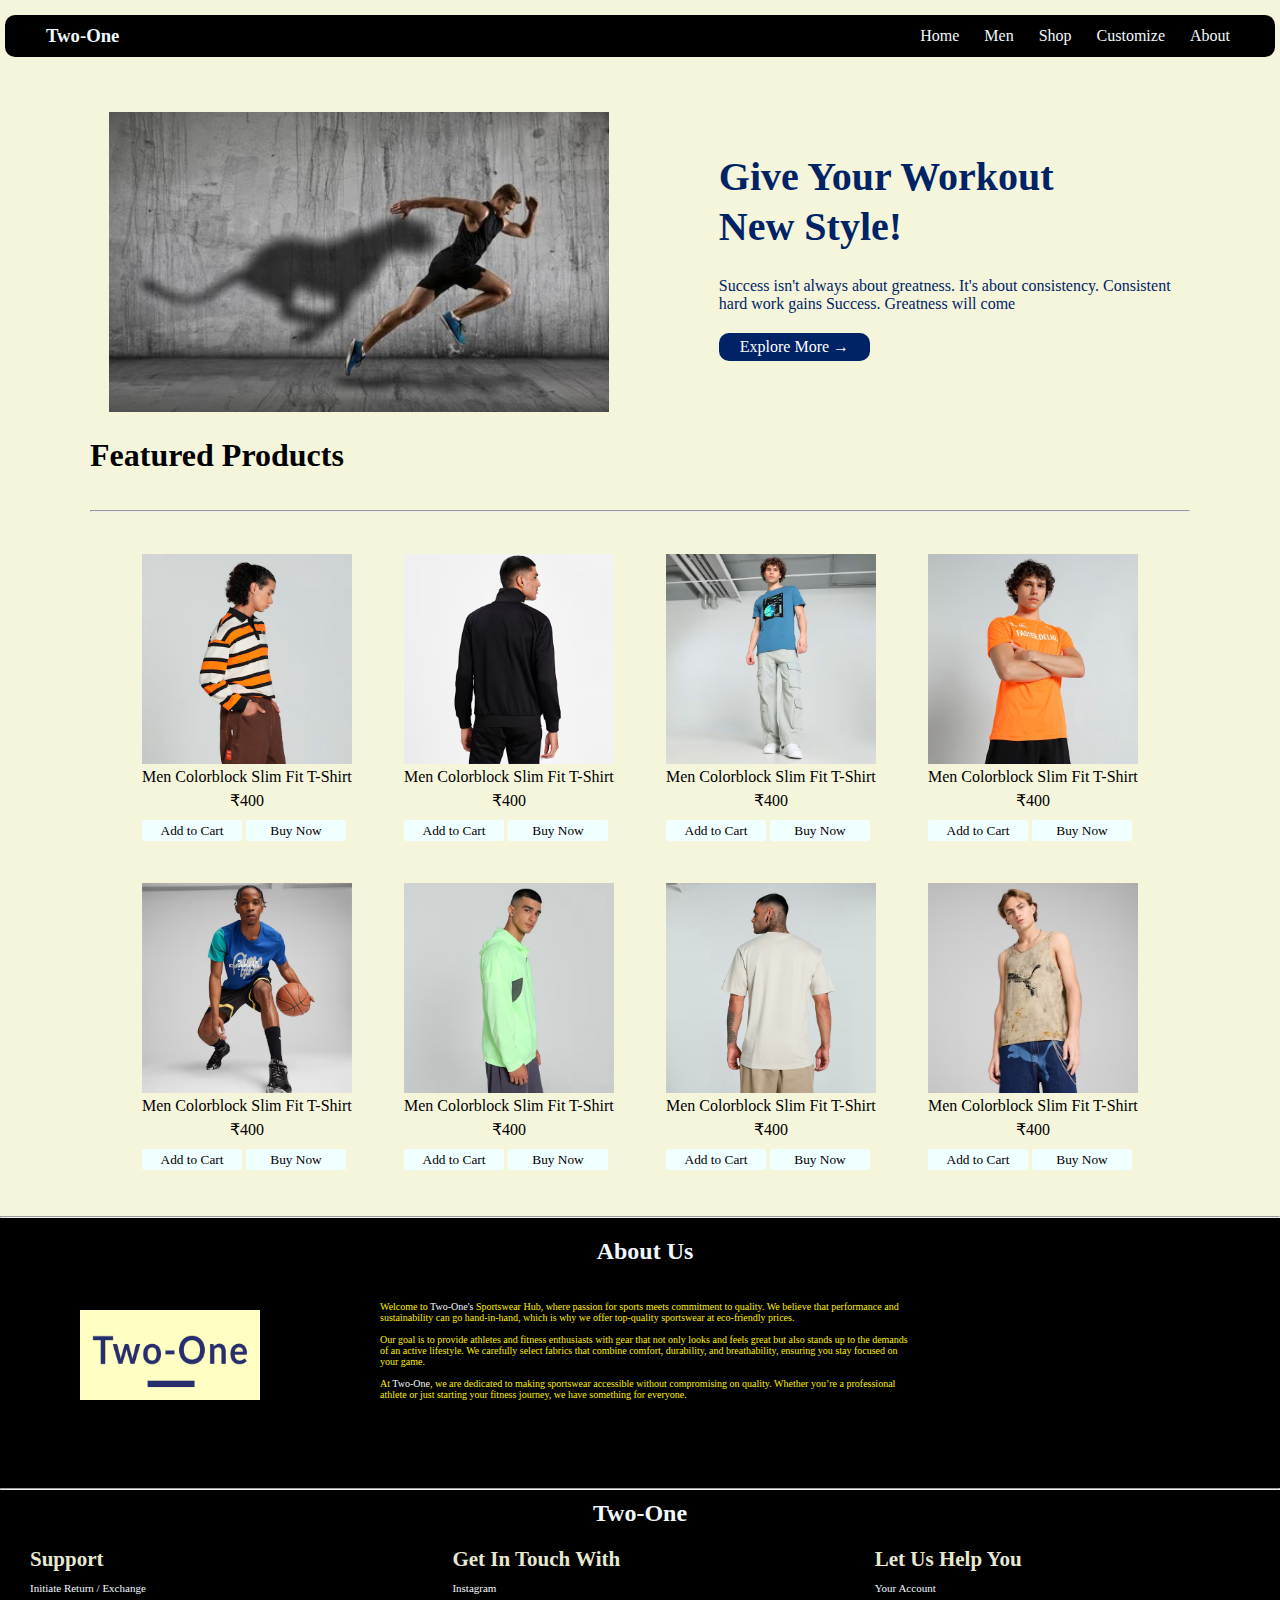
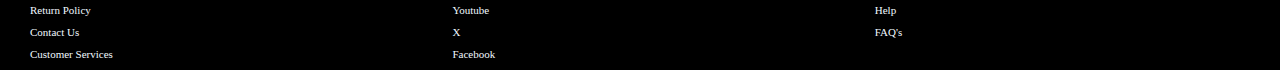
<file: index.html>
<!DOCTYPE html>
<html lang="en">
<head>
    <meta charset="UTF-8">
    <meta name="viewport" content="width=device-width, initial-scale=1.0">
    <title>Two-One.com</title>
    <link rel="stylesheet" href="21-main.css">
    <link rel="stylesheet" href="https://cdnjs.cloudflare.com/ajax/libs/font-awesome/6.6.0/css/all.min.css" integrity="sha512-Kc323vGBEqzTmouAECnVceyQqyqdsSiqLQISBL29aUW4U/M7pSPA/gEUZQqv1cwx4OnYxTxve5UMg5GT6L4JJg==" crossorigin="anonymous" referrerpolicy="no-referrer" />
</head>
<body>
    <header>
        <div class="navbar">
            <div class="nav-logo">
                <a href="index.html"><h3>Two-One </h3></a>
            </div>
            <div class="nav">
                <!-- <a href="21-main.html">Home</a>
                <a href="21-men.html">Men</a>
                <a href="21-men.html">Shop</a>
                <a href="">Customize</a>
                <a href="#About-sec">About</a>
                <a href=""><i class="fa-solid fa-user"></i></a> -->
                <ul>
                    <li id="acc"><a href="index.html">Home</a></li>
                    <li><a href="21-men.html">Men</a></li>
                    <li><a href="21-men.html">Shop</a></li>
                    <li><a href="">Customize</a></li>
                    <li><a href="#About-sec">About</a></li>
                    <li><a href="21-signup.html"><i class="fa-solid fa-user"></i></a></li>
                </ul>
            </div>
        </div>
    </header>

    <div class="pho-body">
        <div class="picture-sec">
            <img src="pho-1.1.jpg" alt="">
        </div>
        <div class="pho-text">
            <h1>Give Your Workout <br> New Style!</h1>
            <p>Success isn't always about greatness. It's about consistency. Consistent <br> hard work gains Success. Greatness will come </p>
            <a href="21-men.html" class="btn">Explore More &#8594;</a>
        </div>
    </div>


    <div class="featured-sec">
        <div class="feature-head">
            <h1>Featured Products</h1><br><br>
            <hr>
        </div>
        <div class="item-sec">
            <div class="box1 box">
                <div class="box-content">
                    <img src="21-15.png" alt="" height="210px" width="210px">
                    <p>Men Colorblock Slim Fit T-Shirt</p>
                    <div class="prize">₹400</div>
                    <div class="buy-button">
                        <a href="21-Cart.html"><button>Add to Cart</button></a>
                        <a href="view-product.html"><button>Buy Now</button></a>
                    </div>
                </div>
            </div>

            <div class="box2 box">
                <div class="box-content">
                    <img src="21_2.png" alt="" height="210px" width="210px">
                    <p>Men Colorblock Slim Fit T-Shirt</p>
                    <div class="prize">₹400</div>
                    <div class="buy-button">
                        <a href="21-Cart.html"><button>Add to Cart</button></a>
                        <a href="view-product.html"><button>Buy Now</button></a>
                    </div>
                </div>
            </div>

            <div class="box3 box">
                <div class="box-content">
                    <img src="21_3.png" alt="" height="210px" width="210px">
                    <p>Men Colorblock Slim Fit T-Shirt</p>
                    <div class="prize">₹400</div>
                    <div class="buy-button">
                        <a href="21-Cart.html"><button>Add to Cart</button></a>
                        <a href="view-product.html"><button>Buy Now</button></a>
                    </div>
                </div>
            </div>

            <div class="box4 box">
                <div class="box-content">
                    <img src="21_4.png" alt="" height="210px" width="210px">
                    <p>Men Colorblock Slim Fit T-Shirt</p>
                    <div class="prize">₹400</div>
                    <div class="buy-button">
                        <a href="21-Cart.html"><button>Add to Cart</button></a>
                        <a href="view-product.html"><button>Buy Now</button></a>
                    </div>
                </div>
            </div>
        </div>


        <div class="item-sec">
            <div class="box5 box">
                <div class="box-content">
                    <img src="21_5.png" alt="" height="210px" width="210px">
                    <p>Men Colorblock Slim Fit T-Shirt</p>
                    <div class="prize">₹400</div>
                    <div class="buy-button">
                        <a href="21-Cart.html"><button>Add to Cart</button></a>
                        <a href="view-product.html"><button>Buy Now</button></a>
                    </div>
                </div>
            </div>

            <div class="box6 box">
                <div class="box-content">
                    <img src="21-2 copy.avif" alt="" height="210px" width="210px">
                    <p>Men Colorblock Slim Fit T-Shirt</p>
                    <div class="prize">₹400</div>
                    <div class="buy-button">
                        <a href="21-Cart.html"><button>Add to Cart</button></a>
                        <a href="view-product.html"><button>Buy Now</button></a>
                    </div>
                </div>
            </div>

            <div class="box7 box">
                <div class="box-content">
                    <img src="21_8.png" alt="" height="210px" width="210px">
                    <p>Men Colorblock Slim Fit T-Shirt</p>
                    <div class="prize">₹400</div>
                    <div class="buy-button">
                        <a href="21-Cart.html"><button>Add to Cart</button></a>
                        <a href="view-product.html"><button>Buy Now</button></a>
                    </div>
                </div>
            </div>

            <div class="box8 box">
                <div class="box-content">
                    <img src="21_1p.png" alt="" height="210px" width="210px">
                    <p>Men Colorblock Slim Fit T-Shirt</p>
                    <div class="prize">₹400</div>
                    <div class="buy-button">
                        <a href="21-Cart.html"><button>Add to Cart</button></a>
                        <a href="view-product.html"><button>Buy Now</button></a>
                    </div>
                </div>
            </div>
        </div>
        
    </div>
    <hr>

    <div class="featured-sec2">
        <div class="featured-head1">
            <h1>Featured Products</h1><br>
            <!-- <hr> -->
        </div>
        <div class="items">
            <div class="box1">
                <div class="box-content1">
                    <img src="21-15.png" alt="" height="210px" width="210px">
                    <p>Men Colorblock Slim Fit T-Shirt</p>
                    <div class="prize">₹400</div>
                    <div class="buy-button">
                        <a href=""><button>Add to Cart</button></a>
                        <a href=""><button>Buy Now</button></a>
                    </div>
                </div>
            </div>
            <div class="box1">
                <div class="box-content1">
                    <img src="21_2.png" alt="" height="210px" width="210px">
                    <p>Men Colorblock Slim Fit T-Shirt</p>
                    <div class="prize">₹400</div>
                    <div class="buy-button">
                        <a href=""><button>Add to Cart</button></a>
                        <a href=""><button>Buy Now</button></a>
                    </div>
                </div>
            </div>
            <div class="box1">
                <div class="box-content1">
                    <img src="21_3.png" alt="" height="210px" width="210px">
                    <p>Men Colorblock Slim Fit T-Shirt</p>
                    <div class="prize">₹400</div>
                    <div class="buy-button">
                        <a href=""><button>Add to Cart</button></a>
                        <a href=""><button>Buy Now</button></a>
                    </div>
                </div>
            </div>
            <div class="box1">
                <div class="box-content1">
                    <img src="21_4.png" alt="" height="210px" width="210px">
                    <p>Men Colorblock Slim Fit T-Shirt</p>
                    <div class="prize">₹400</div>
                    <div class="buy-button">
                        <a href=""><button>Add to Cart</button></a>
                        <a href=""><button>Buy Now</button></a>
                    </div>
                </div>
            </div>
            <div class="box1">
                <div class="box-content1">
                    <img src="21_5.png" alt="" height="210px" width="210px">
                    <p>Men Colorblock Slim Fit T-Shirt</p>
                    <div class="prize">₹400</div>
                    <div class="buy-button">
                        <a href=""><button>Add to Cart</button></a>
                        <a href=""><button>Buy Now</button></a>
                    </div>
                </div>
            </div>
        </div>
    </div>


    <div class="About-sec" id="About-sec">
        <div class="about-content">
            <img src="21.png">
            <div class="text">
                <h2>About Us</h2>
                <br><br>
                <p>Welcome to <span>Two-One's</span> Sportswear Hub, where passion for sports meets commitment to quality. We believe that performance and sustainability can go hand-in-hand, which is why we offer top-quality sportswear at eco-friendly prices.
                    <br><br>
                Our goal is to provide athletes and fitness enthusiasts with gear that not only looks and feels great but also stands up to the demands of an active lifestyle. We carefully select fabrics that combine comfort, durability, and breathability, ensuring you stay focused on your game.
                    <br><br>
                At <span>Two-One</span>, we are dedicated to making sportswear accessible without compromising on quality. Whether you’re a professional athlete or just starting your fitness journey, we have something for everyone.
                </p>
            </div>
        </div>
    </div><hr>



    <div class="footer">
        <h2>Two-One</h2>
        <div class="foot">
            <div class="foot-support pf">
                <h3>Support</h3>
                <a href="#">Initiate Return / Exchange</a>
                <a href="#">Return Policy</a>
                <a href="#">Contact Us</a>
                <a href="#">Customer Services</a>
            </div>

            <div class="foot-follow pf">
                <h3>Get In Touch With</h3>
                <a href="#">Instagram</a>
                <a href="#">Youtube</a>
                <a href="#">X</a>
                <a href="#">Facebook</a>
            </div>

            <div class="foot-help pf">
                <h3>Let Us Help You</h3>
                <a href="21-signup.html">Your Account</a>
                <a href="#">Help</a>
                <a href="#">FAQ's</a>

            </div>
        </div>
    </div>
</body>
</html>
</file>
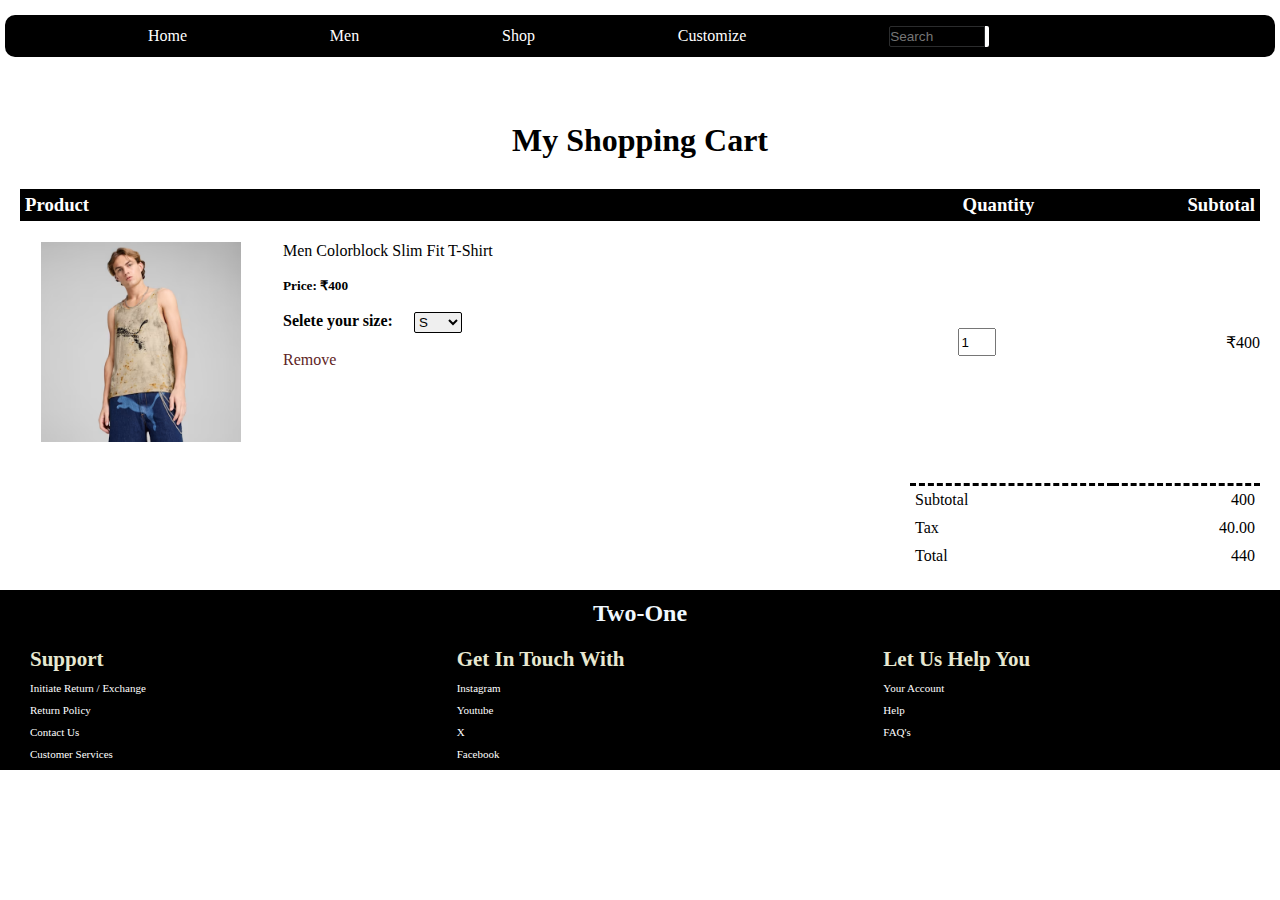
<file: 21-Cart.html>
<!DOCTYPE html>
<html lang="en">
<head>
    <meta charset="UTF-8">
    <meta name="viewport" content="width=device-width, initial-scale=1.0">
    <title>Document</title>
    <link rel="stylesheet" href="21-Cart.css">
    <link rel="stylesheet" href="https://cdnjs.cloudflare.com/ajax/libs/font-awesome/6.6.0/css/all.min.css" integrity="sha512-Kc323vGBEqzTmouAECnVceyQqyqdsSiqLQISBL29aUW4U/M7pSPA/gEUZQqv1cwx4OnYxTxve5UMg5GT6L4JJg==" crossorigin="anonymous" referrerpolicy="no-referrer" />
</head>
<body>
    <div class="head">
        <header>
            <div class="navbar">
    
                <div class="home-sec">
                    <a href="index.html">Home</a>
                </div>
    
                <div class="men-sec">
                    <a href="21-men.html">Men</a>
                </div>
    
                <div class="shop">
                    <a href="21-men.html">Shop</a>
                </div>
    
                <div class="customize-sec">
                    <a href="#">Customize</a>
                </div>
    
                <div class="search-sec">
                    <input type="text" placeholder="Search" class="search-input">
                    <div class="search-icon">
                        <i class="fa-solid fa-magnifying-glass"></i>
                    </div>
                </div>
        
                <div class="cart-sec ">
                    <div class="cart-icon">
                        <i class="fa-solid fa-cart-plus"></i>
                    </div>
                </div>
            </div>
        </header>
    </div>

    <div class="cart">
        <h1>My Shopping Cart</h1>
        <table>
            <thead>
                <th><h3>Product</h3></th>
                <th><h3>Quantity</h3></th>
                <th><h3>Subtotal</h3></th>
            </thead>
            <tbody>
                <td>
                    <div class="cart-info">
                        <img src="21_1p.png" alt="" height="200px" width="200px">
                        <div class="product-inf">
                            <p>Men Colorblock Slim Fit T-Shirt</p>
                            <br>
                            <h5>Price: ₹400</h5>
                            <br>
                            <div class="size">
                                <h4>Selete your size:</h4>
                                <select name="" id="">
                                    <option value="">S</option>
                                    <option value="">L</option>
                                    <option value="">M</option>
                                    <option value="">XL</option>
                                    <option value="">XXL</option>
                                </select>
                            </div>
                            <br>
                            <a href="#">Remove</a>
                        </div>
                    </div>
                </td>
                <td><input type="number" value="1"></td>
                <td>₹400</td>
            </tbody>
        </table>
    </div>

    <div class="total-price">
        <table>
            <tr>
                <td>Subtotal</td>
                <td>400</td>
            </tr>
            <tr>
                <td>Tax</td>
                <td>40.00</td>
            </tr>
            <tr>
                <td>Total</td>
                <td>440</td>
            </tr>
        </table>
    </div>


    <div class="footer">
        <h2>Two-One</h2>
        <div class="foot">
            <div class="foot-support pf">
                <h3>Support</h3>
                <a href="">Initiate Return / Exchange</a>
                <a href="">Return Policy</a>
                <a href="">Contact Us</a>
                <a href="">Customer Services</a>
            </div>

            <div class="foot-follow pf">
                <h3>Get In Touch With</h3>
                <a href="">Instagram</a>
                <a href="">Youtube</a>
                <a href="">X</a>
                <a href="">Facebook</a>
            </div>

            <div class="foot-help pf">
                <h3>Let Us Help You</h3>
                <a href="21-signup.html">Your Account</a>
                <a href="">Help</a>
                <a href="">FAQ's</a>

            </div>
        </div>
    </div>
</body>
</html>
</file>
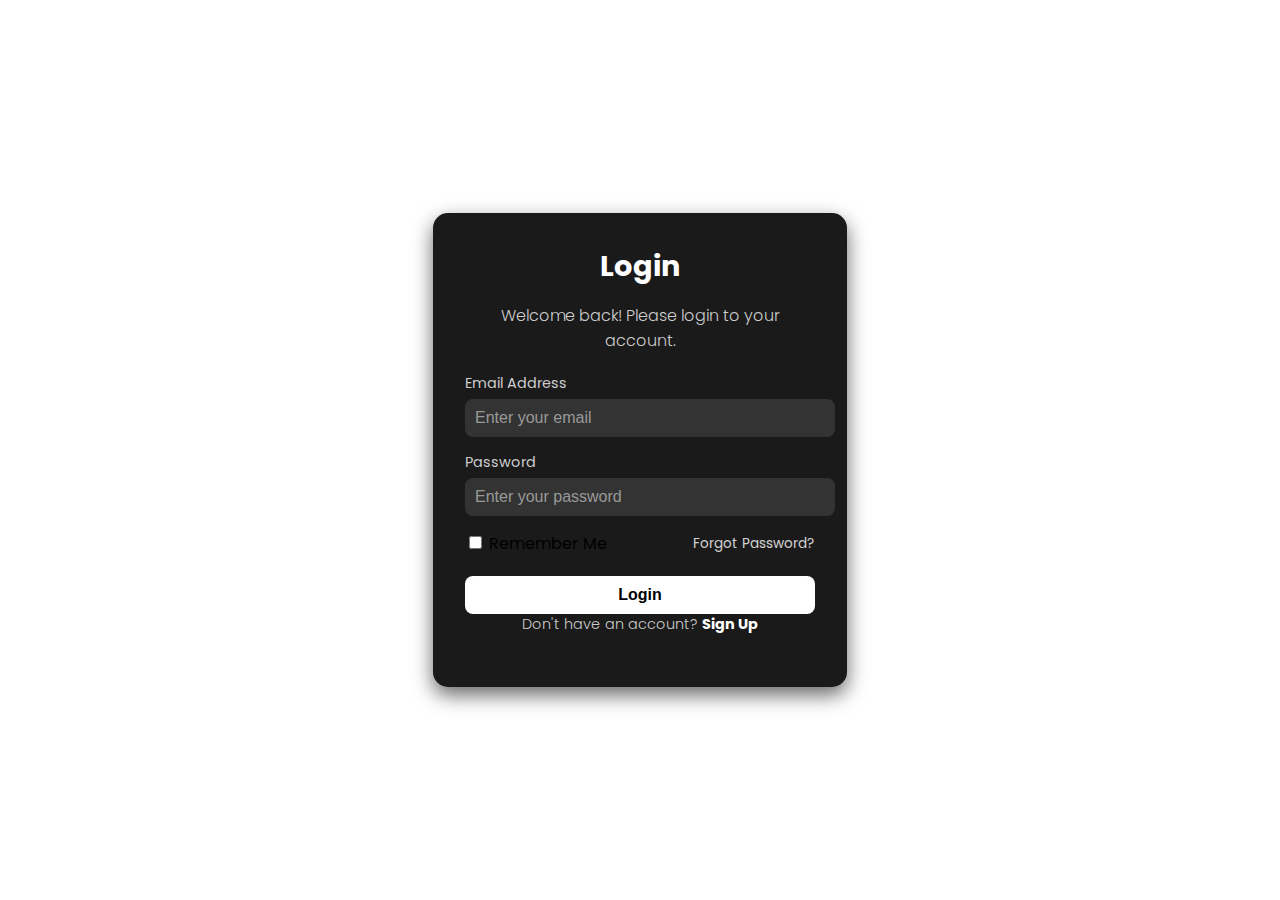
<file: 21-Login.html>
<!DOCTYPE html>
<html lang="en">
<head>
  <meta charset="UTF-8">
  <meta name="viewport" content="width=device-width, initial-scale=1.0">
  <title>Login Page</title>
  <link rel="stylesheet" href="21-Login.css">
  <link href="https://fonts.googleapis.com/css2?family=Poppins:wght@300;400;600&display=swap" rel="stylesheet">
</head>
<body>
  <div class="auth-container">
    <div class="auth-card">
      <h1>Login</h1>
      <p>Welcome back! Please login to your account.</p>
      <form action="#" method="post" class="auth-form">
        <div class="input-group">
          <label for="email">Email Address</label>
          <input type="email" id="email" name="email" placeholder="Enter your email" required>
        </div>
        <div class="input-group">
          <label for="password">Password</label>
          <input type="password" id="password" name="password" placeholder="Enter your password" required>
        </div>
        <div class="form-options">
          <label><input type="checkbox" name="remember"> Remember Me</label>
          <a href="#" class="forgot-password">Forgot Password?</a>
        </div>
        <button type="submit" class="btn-primary" onclick="submitForm()">Login</button>
      </form>
      <p class="switch-auth">Don't have an account? <a href="21-signup.html">Sign Up</a></p>
    </div>
  </div>
</body>
<script>
  function submitForm() {
    const form = document.getElementById("auth");
    if (form.checkValidity()) {
      alert(
        "You have successfully loggedin");
        form.reset();
    }
      else {
        form.reportValidity();
      }
  }
</script>
</html>
</file>
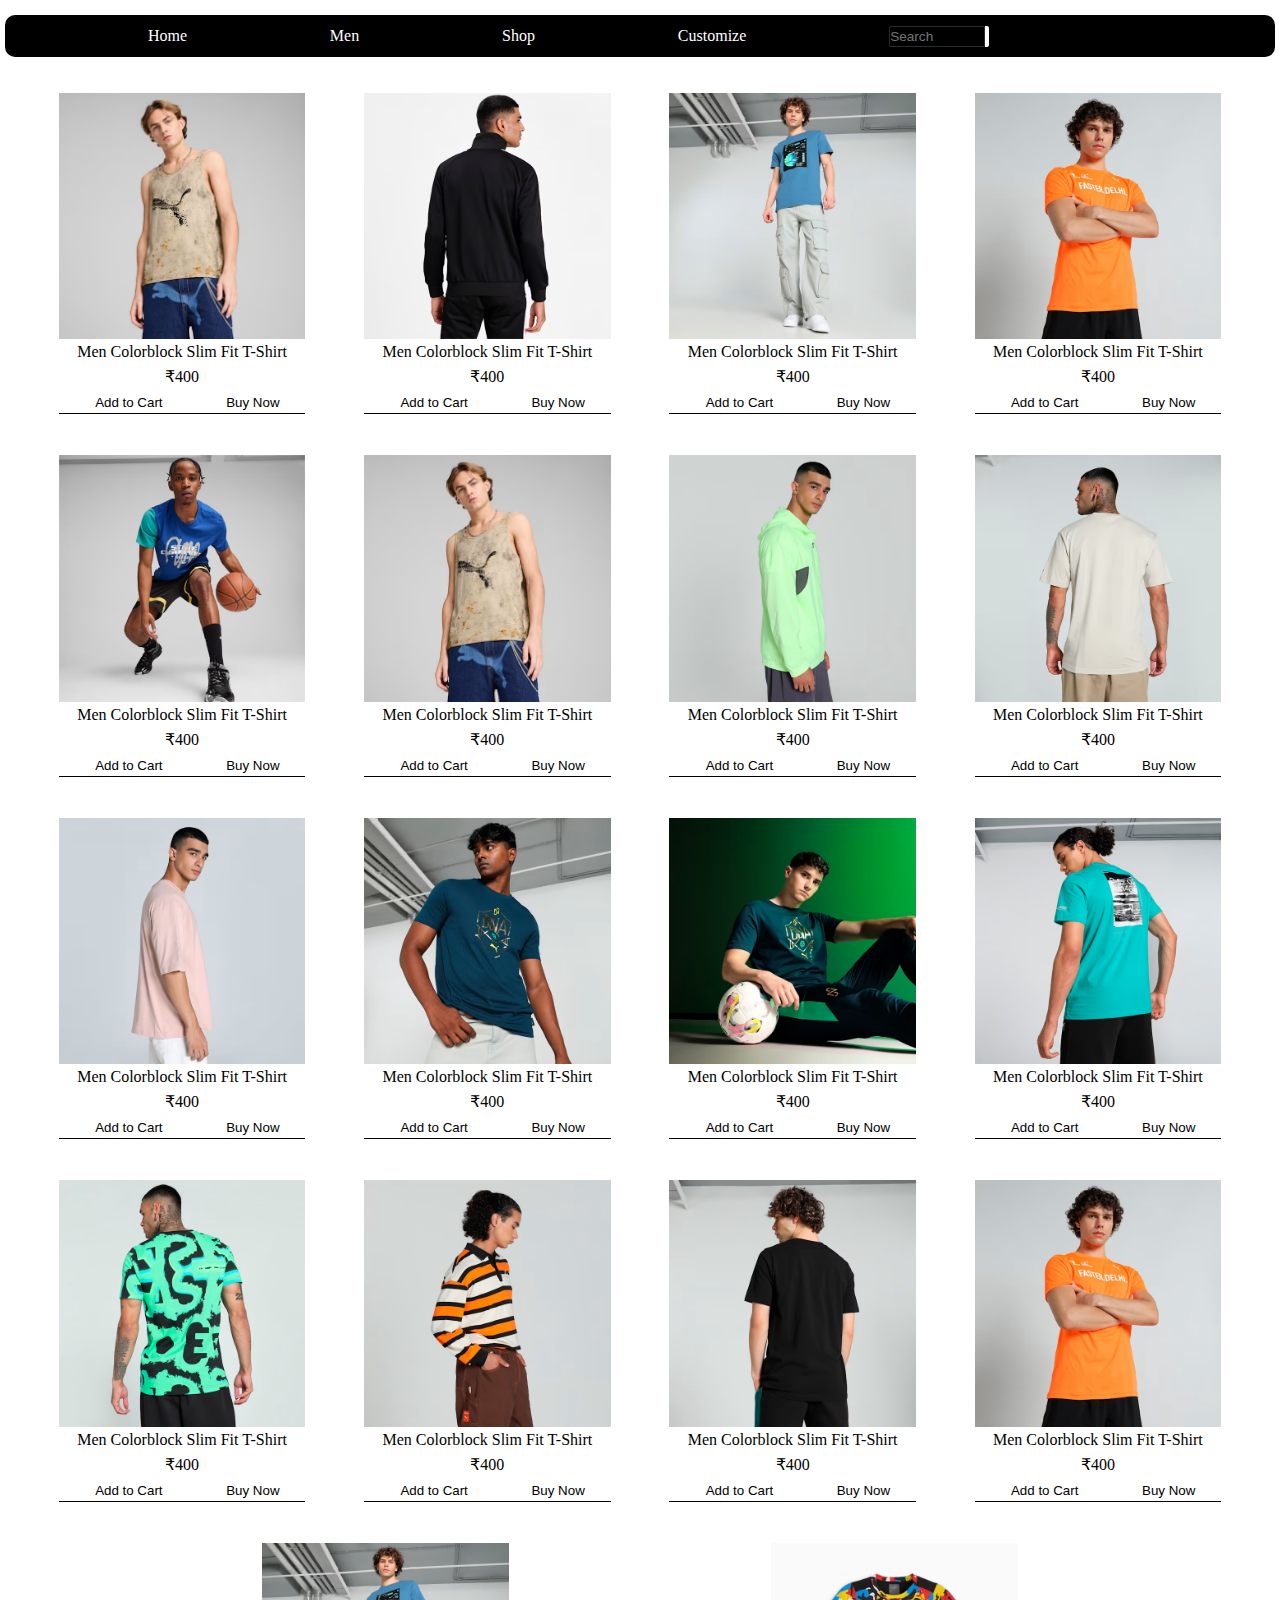
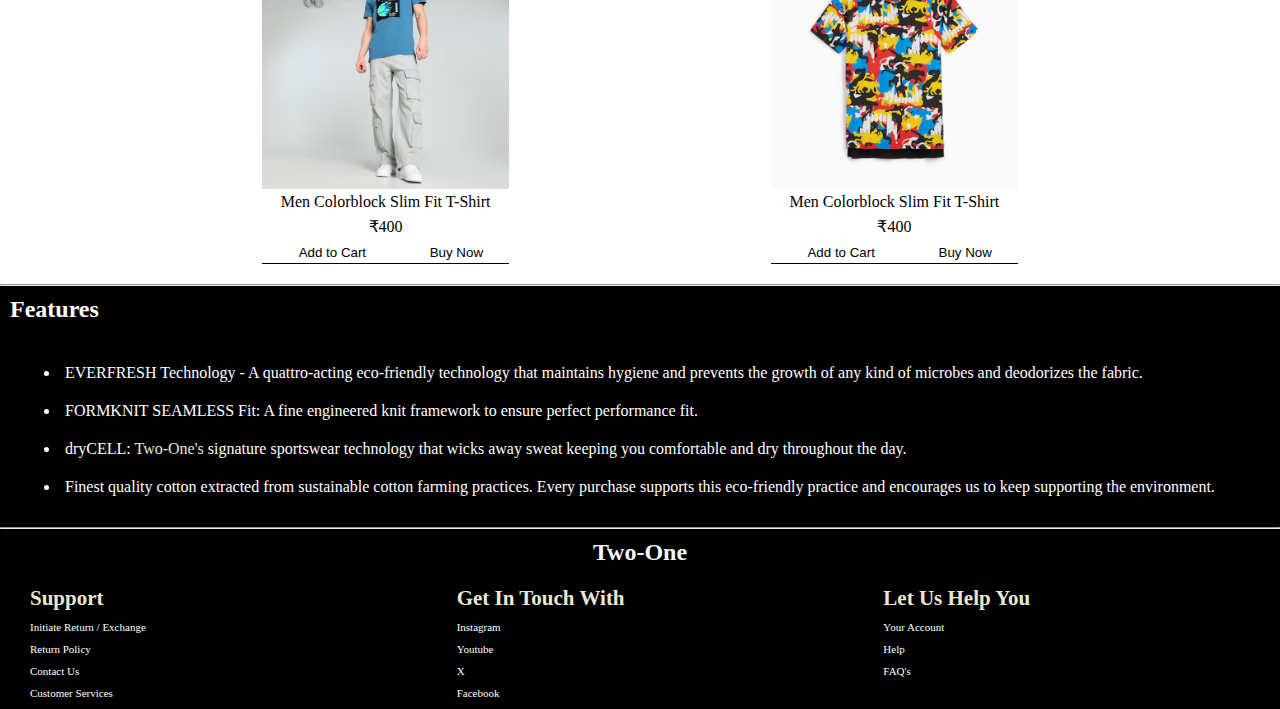
<file: 21-men.html>
<!DOCTYPE html>
<html lang="en">
<head>
    <meta charset="UTF-8">
    <meta name="viewport" content="width=device-width, initial-scale=1.0">
    <title>21-Men | Buy Men Sports T-shirt</title>
    <link rel="stylesheet" href="21-men.css">
    <link rel="stylesheet" href="https://cdnjs.cloudflare.com/ajax/libs/font-awesome/6.6.0/css/all.min.css" integrity="sha512-Kc323vGBEqzTmouAECnVceyQqyqdsSiqLQISBL29aUW4U/M7pSPA/gEUZQqv1cwx4OnYxTxve5UMg5GT6L4JJg==" crossorigin="anonymous" referrerpolicy="no-referrer" />

</head>
<body>
    <div class="head">
        <header>
            <div class="navbar">
    
                <div class="home-sec">
                    <a href="index.html">Home</a>
                </div>
    
                <div class="men-sec">
                    <a href="21-men.html">Men</a>
                </div>
    
                <div class="shop">
                    <a href="21-men.html">Shop</a>
                </div>
    
                <div class="customize-sec">
                    <a href="#">Customize</a>
                </div>
    
                <div class="search-sec">
                    <input type="text" placeholder="Search" class="search-input">
                    <div class="search-icon">
                        <i class="fa-solid fa-magnifying-glass"></i>
                    </div>
                </div>
        
                <div class="cart-sec ">
                    <div class="cart-icon">
                        <a href="21-Cart.html"><i class="fa-solid fa-cart-plus"></i></a>
                    </div>
                </div>
            </div>
        </header>
    </div>


    <div class="items-sec">
        <div class="box1 border">
            <div class="box-content">
                <div class="img">
                    <a href="view-product.html"><img src="21_1p.png" alt="" height="200px" width="95%"></a>
                </div>
                <p>Men Colorblock Slim Fit T-Shirt</p>
                <div class="prize">₹400</div>
                <div class="buy-button">
                    <a href="21-Cart.html"><button>Add to Cart</button></a>
                    <a href="view-product.html"><button>Buy Now</button></a>
                </div>
            </div>
        </div>

        <div class="box2 border">
            <div class="box-content">
                <div class="img">
                    <a href="view-product.html"><img src="21_2.png" alt="" height="200px" width="95%"></a>
                </div>
                <p>Men Colorblock Slim Fit T-Shirt</p>
                <div class="prize">₹400</div>
                <div class="buy-button">
                    <a href="21-Cart.html"><button>Add to Cart</button></a>
                    <a href="view-product.html"><button>Buy Now</button></a>
                </div>
            </div>
        </div>

        <div class="box3 border">
            <div class="box-content">
                <div class="img">
                    <a href="view-product.html"><img src="21_3.png" alt="" height="200px" width="95%"></a>
                </div>
                <p>Men Colorblock Slim Fit T-Shirt</p>
                <div class="prize">₹400</div>
                <div class="buy-button">
                    <a href="21-Cart.html"><button>Add to Cart</button></a>
                    <a href="view-product.html"><button>Buy Now</button></a>
                </div>
            </div>
        </div>

        <div class="box4 border">
            <div class="box-content">
                <div class="img">
                    <a href="view-product.html"><img src="21_4.png" alt="" height="200px" width="95%"></a>
                </div>
                <p>Men Colorblock Slim Fit T-Shirt</p>
                <div class="prize">₹400</div>
                <div class="buy-button">
                    <a href="21-Cart.html"><button>Add to Cart</button></a>
                    <a href="view-product.html"><button>Buy Now</button></a>
                </div>
            </div>
        </div>
    </div>
    
    <div class="items-sec">
        <div class="box5 border">
            <div class="box-content">
                <div class="img">
                    <a href="view-product.html"><img src="21_5.png" alt="" height="200px" width="95%"></a>
                </div>
                <p>Men Colorblock Slim Fit T-Shirt</p>
                <div class="prize">₹400</div>
                <div class="buy-button">
                    <a href="21-Cart.html"><button>Add to Cart</button></a>
                    <a href="view-product.html"><button>Buy Now</button></a>
                </div>
            </div>
        </div>

        <div class="box6 border">
            <div class="box-content">
                <div class="img">
                    <a href="view-product.html"><img src="21_1p.png" alt="" height="200px" width="95%"></a>
                </div>
                <p>Men Colorblock Slim Fit T-Shirt</p>
                <div class="prize">₹400</div>
                <div class="buy-button">
                    <a href="21-Cart.html"><button>Add to Cart</button></a>
                    <a href="view-product.html"><button>Buy Now</button></a>
                </div>
            </div>
        </div>

        <div class="box7 border">
            <div class="box-content">
                <div class="img">
                    <a href="view-product.html"><img src="21-2.avif" alt="" height="200px" width="95%"></a>
                </div>
                <p>Men Colorblock Slim Fit T-Shirt</p>
                <div class="prize">₹400</div>
                <div class="buy-button">
                    <a href="21-Cart.html"><button>Add to Cart</button></a>
                    <a href="view-product.html"><button>Buy Now</button></a>
                </div>
            </div>
        </div>

        <div class="box8 border">
            <div class="box-content">
                <div class="img">
                    <a href="view-product.html"><img src="21_8.png" alt="" height="200px" width="95%"></a>
                </div>
                <p>Men Colorblock Slim Fit T-Shirt</p>
                <div class="prize">₹400</div>
                <div class="buy-button">
                    <a href="21-Cart.html"><button>Add to Cart</button></a>
                    <a href="view-product.html"><button>Buy Now</button></a>
                </div>
            </div>
        </div>
    </div>

    <div class="items-sec">
        <div class="box9 border">
            <div class="box-content">
                <div class="img">
                    <a href="view-product.html"><img src="21-11.png" alt="" height="200px" width="95%"></a>
                </div>
                <p>Men Colorblock Slim Fit T-Shirt</p>
                <div class="prize">₹400</div>
                <div class="buy-button">
                    <a href="21-Cart.html"><button>Add to Cart</button></a>
                    <a href="view-product.html"><button>Buy Now</button></a>
                </div>
            </div>
        </div>

        <div class="box10 border">
            <div class="box-content">
                <div class="img">
                    <a href="view-product.html"><img src="21-12.png" alt="" height="200px" width="95%"></a>
                </div>
                <p>Men Colorblock Slim Fit T-Shirt</p>
                <div class="prize">₹400</div>
                <div class="buy-button">
                    <a href="21-Cart.html"><button>Add to Cart</button></a>
                    <a href="view-product.html"><button>Buy Now</button></a>
                </div>
            </div>
        </div>

        <div class="box11 border">
            <div class="box-content">
                <div class="img">
                    <a href="view-product.html"><img src="21-13.png" alt="" height="200px" width="95%"></a>
                </div>
                <p>Men Colorblock Slim Fit T-Shirt</p>
                <div class="prize">₹400</div>
                <div class="buy-button">
                    <a href="21-Cart.html"><button>Add to Cart</button></a>
                    <a href="view-product.html"><button>Buy Now</button></a>
                </div>
            </div>
        </div>

        <div class="box12 border">
            <div class="box-content">
                <div class="img">
                    <a href="view-product.html"><img src="21-14.png" alt="" height="200px" width="95%"></a>
                </div>
                <p>Men Colorblock Slim Fit T-Shirt</p>
                <div class="prize">₹400</div>
                <div class="buy-button">
                    <a href="21-Cart.html"><button>Add to Cart</button></a>
                    <a href="view-product.html"><button>Buy Now</button></a>
                </div>
            </div>
        </div>
    </div>
    
    <div class="items-sec">
        <div class="box13 border">
            <div class="box-content">
                <div class="img">
                    <a href="view-product.html"><img src="image.png" alt="" height="200px" width="95%"></a>
                </div>
                <p>Men Colorblock Slim Fit T-Shirt</p>
                <div class="prize">₹400</div>
                <div class="buy-button">
                    <a href="21-Cart.html"><button>Add to Cart</button></a>
                    <a href="view-product.html"><button>Buy Now</button></a>
                </div>
            </div>
        </div>

        <div class="box14 border">
            <div class="box-content">
                <div class="img">
                    <a href="view-product.html"><img src="21-15.png" alt="" height="200px" width="95%"></a>
                </div>
                <p>Men Colorblock Slim Fit T-Shirt</p>
                <div class="prize">₹400</div>
                <div class="buy-button">
                    <a href="21-Cart.html"><button>Add to Cart</button></a>
                    <a href="view-product.html"><button>Buy Now</button></a>
                </div>
            </div>
        </div>

        <div class="box15 border">
            <div class="box-content">
                <div class="img">
                    <a href="view-product.html"><img src="21-16.png" alt="" height="200px" width="95%"></a>
                </div>
                <p>Men Colorblock Slim Fit T-Shirt</p>
                <div class="prize">₹400</div>
                <div class="buy-button">
                    <a href="21-Cart.html"><button>Add to Cart</button></a>
                    <a href="view-product.html"><button>Buy Now</button></a>
                </div>
            </div>
        </div>

        <div class="box16 border">
            <div class="box-content">
                <div class="img">
                    <a href="view-product.html"><img src="21_4.png" alt="" height="200px" width="95%"></a>
                </div>
                <p>Men Colorblock Slim Fit T-Shirt</p>
                <div class="prize">₹400</div>
                <div class="buy-button">
                    <a href="21-Cart.html"><button>Add to Cart</button></a>
                    <a href="view-product.html"><button>Buy Now</button></a>
                </div>
            </div>
        </div>
    </div>

    <div class="items-sec">
        <div class="box17 border">
            <div class="box-content">
                <div class="img">
                    <a href="view-product.html"><img src="21_3.png" alt="" height="200px" width="95%"></a>
                </div>
                <p>Men Colorblock Slim Fit T-Shirt</p>
                <div class="prize">₹400</div>
                <div class="buy-button">
                    <a href="21-Cart.html"><button>Add to Cart</button></a>
                    <a href="view-product.html"><button>Buy Now</button></a>
                </div>
            </div>      
        </div>

        <div class="box18 border">
            <div class="box-content">
                <div class="img">
                    <a href="view-product.html"><img src="21_7.png" alt="" height="200px" width="95%"></a>
                </div>
                <p>Men Colorblock Slim Fit T-Shirt</p>
                <div class="prize">₹400</div>
                <div class="buy-button">
                    <a href="21-Cart.html"><button>Add to Cart</button></a>
                    <a href="view-product.html"><button>Buy Now</button></a>
                </div>
            </div>
        </div>
    </div>
    <hr>

    <div class="features">
        <h2>Features</h2>
        <ul type = 'disc'>
            <li>EVERFRESH Technology - A quattro-acting eco-friendly technology that maintains hygiene and prevents the growth of any kind of microbes and deodorizes the fabric.</li>
            <li>FORMKNIT SEAMLESS Fit: A fine engineered knit framework to ensure perfect performance fit.</li>
            <li>dryCELL: <span>Two-One's</span> signature sportswear technology that wicks away sweat keeping you comfortable and dry throughout the day.</li>
            <li>Finest quality cotton extracted from sustainable cotton farming practices. Every purchase supports this eco-friendly practice and encourages us to keep supporting the environment.</li>
        </ul>
    </div>
    <hr>

    <div class="footer">
        <h2>Two-One</h2>
        <div class="foot">
            <div class="foot-support pf">
                <h3>Support</h3>
                <a href="#">Initiate Return / Exchange</a>
                <a href="#">Return Policy</a>
                <a href="#">Contact Us</a>
                <a href="#">Customer Services</a>
            </div>

            <div class="foot-follow pf">
                <h3>Get In Touch With</h3>
                <a href="#">Instagram</a>
                <a href="#">Youtube</a>
                <a href="#">X</a>
                <a href="#">Facebook</a>
            </div>

            <div class="foot-help pf">
                <h3>Let Us Help You</h3>
                <a href="21-signup.html">Your Account</a>
                <a href="#">Help</a>
                <a href="#">FAQ's</a>

            </div>
        </div>
    </div>
</body>
</html>
</file>
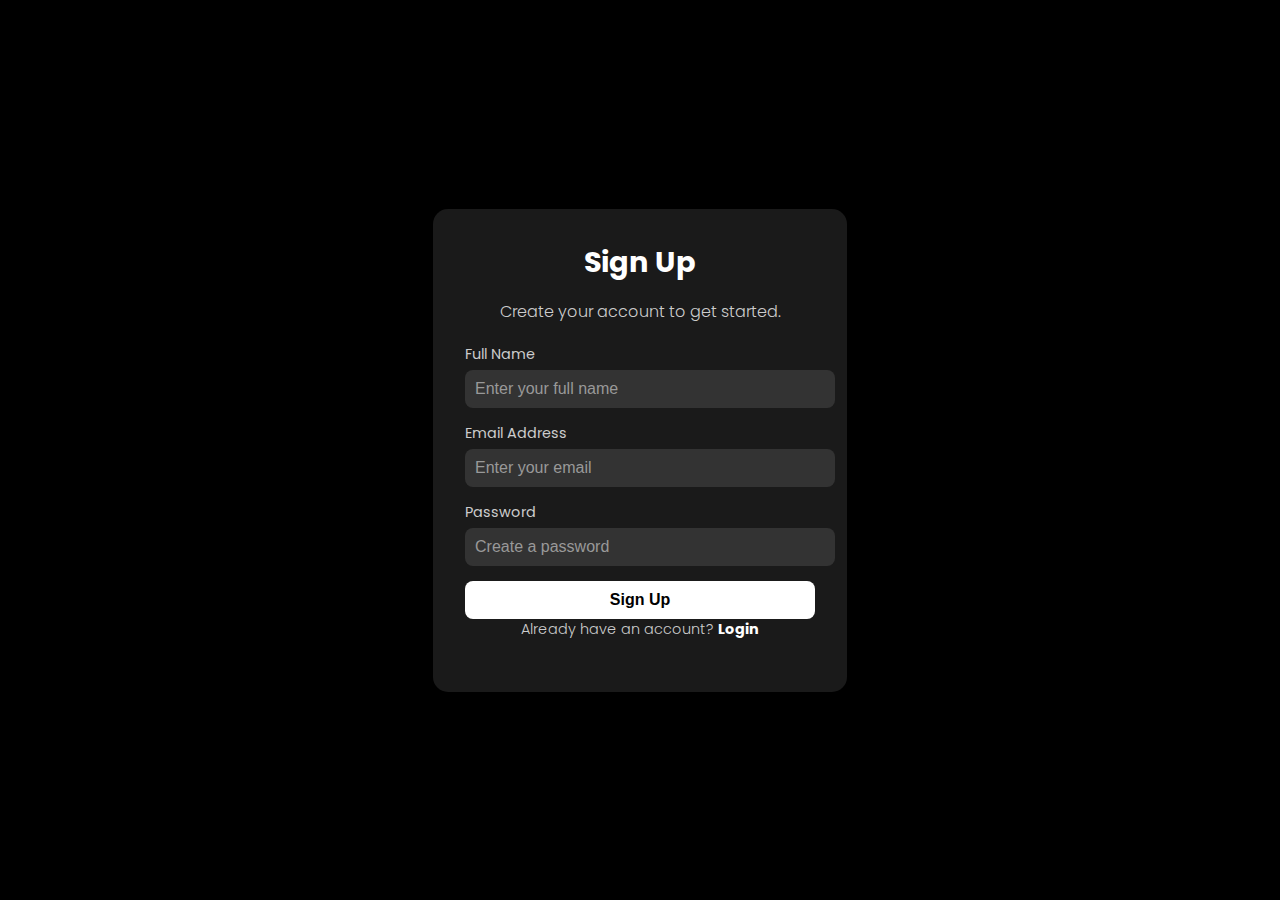
<file: 21-signup.html>
<!DOCTYPE html>
<html lang="en">
<head>
  <meta charset="UTF-8">
  <meta name="viewport" content="width=device-width, initial-scale=1.0">
  <title>Sign Up Page</title>
  <link rel="stylesheet" href="21-signup.css">
  <link href="https://fonts.googleapis.com/css2?family=Poppins:wght@300;400;600&display=swap" rel="stylesheet">
</head>
<body>
  <div class="auth-container">
    <div class="auth-card">
      <h1>Sign Up</h1>
      <p>Create your account to get started.</p>
      <form action="" method="post" class="auth-form" id="auth">
        <div class="input-group">
          <label for="name">Full Name</label>
          <input type="text" id="name" name="name" placeholder="Enter your full name" required>
        </div>
        <div class="input-group">
          <label for="email">Email Address</label>
          <input type="email" id="email" name="email" placeholder="Enter your email" required>
        </div>
        <div class="input-group">
          <label for="password">Password</label>
          <input type="password" id="password" name="password" placeholder="Create a password" required>
        </div>
        <button type="submit" class="btn-primary" onclick="submitForm()">Sign Up</button>
      </form>
      <p class="switch-auth">Already have an account? <a href="21-Login.html">Login</a></p>
    </div>
  </div>



  
</body>
<script>
  function submitForm() {
    const form = document.getElementById("auth");
    if (form.checkValidity()) {
      alert(
        "You have successfully signed up");
        form.reset();
    }
      else {
        form.reportValidity();
      }
  }
</script>
</html>
</file>
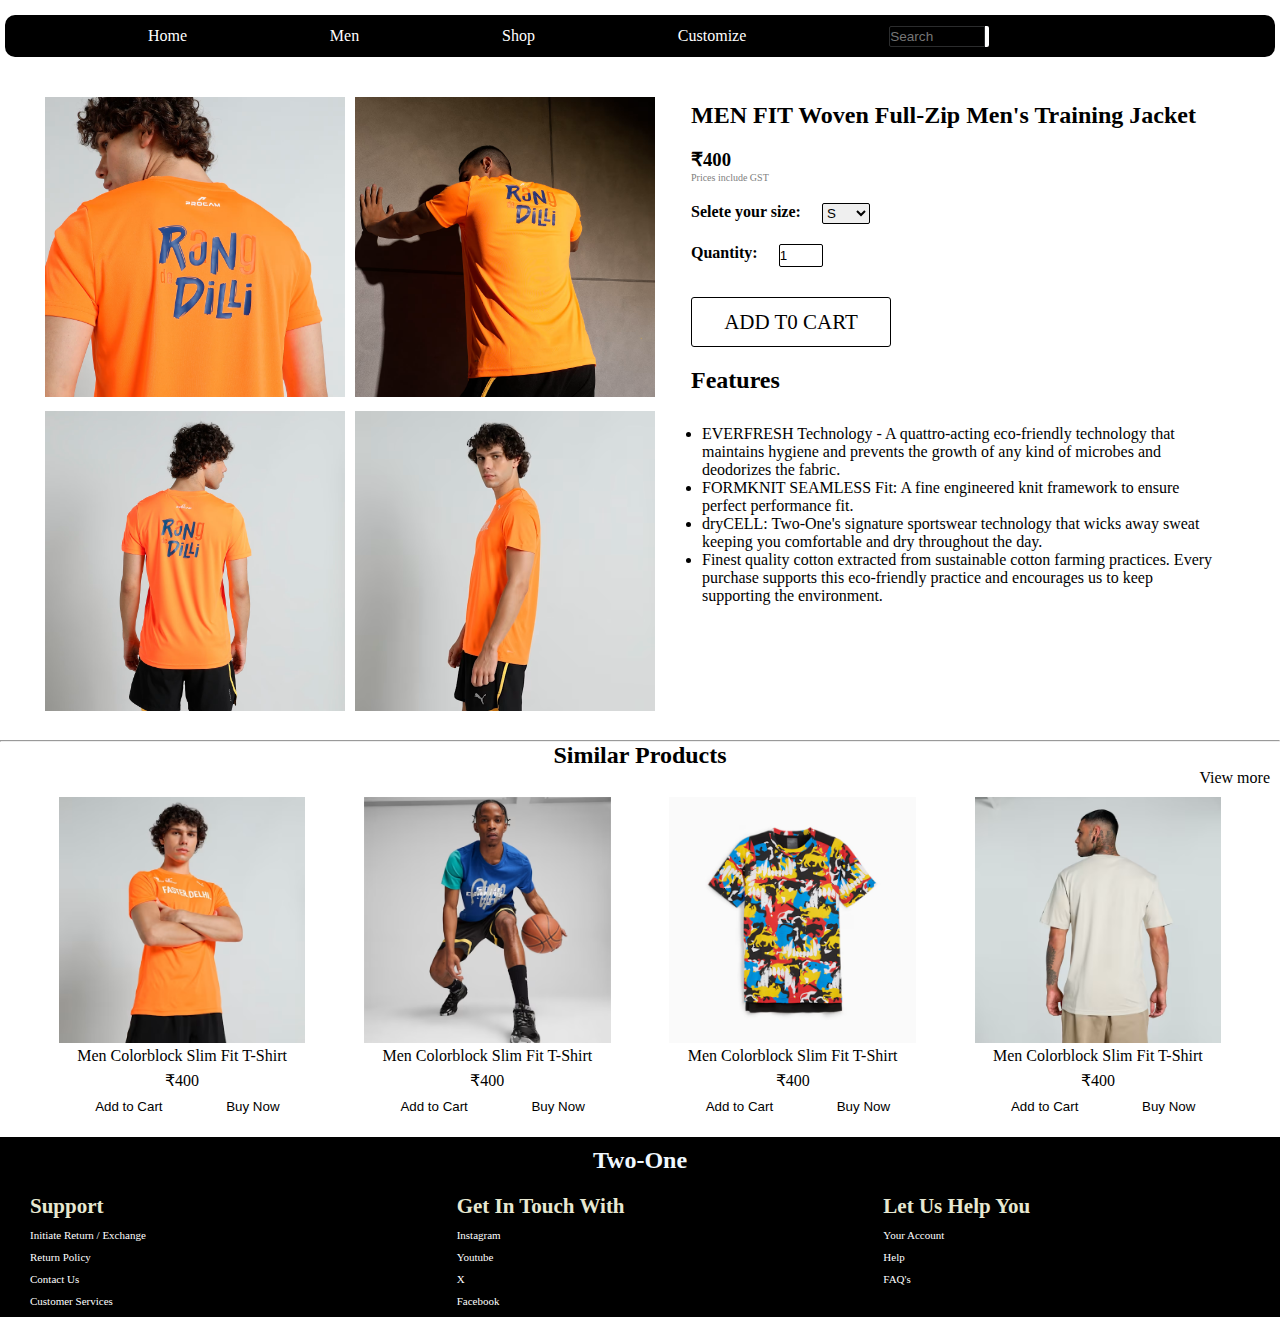
<file: view-product.html>
<!DOCTYPE html>
<html lang="en">
<head>
    <meta charset="UTF-8">
    <meta name="viewport" content="width=device-width, initial-scale=1.0">
    <title>21 | T-shirt</title>
    <link rel="stylesheet" href="view-product.css">
    <link rel="stylesheet" href="https://cdnjs.cloudflare.com/ajax/libs/font-awesome/6.6.0/css/all.min.css" integrity="sha512-Kc323vGBEqzTmouAECnVceyQqyqdsSiqLQISBL29aUW4U/M7pSPA/gEUZQqv1cwx4OnYxTxve5UMg5GT6L4JJg==" crossorigin="anonymous" referrerpolicy="no-referrer" />

</head>
<body>
    <div class="head">
        <header>
            <div class="navbar">
    
                <div class="home-sec">
                    <a href="index.html">Home</a>
                </div>
    
                <div class="men-sec">
                    <a href="21-men.html">Men</a>
                </div>
    
                <div class="shop">
                    <a href="21-men.html">Shop</a>
                </div>
    
                <div class="customize-sec">
                    <a href="#">Customize</a>
                </div>
    
                <div class="search-sec">
                    <input type="text" placeholder="Search" class="search-input">
                    <div class="search-icon">
                        <i class="fa-solid fa-magnifying-glass"></i>
                    </div>
                </div>
        
                <div class="cart-sec ">
                    <div class="cart-icon">
                        <i class="fa-solid fa-cart-plus"></i>
                    </div>
                </div>
            </div>
        </header>
    </div>


    <div class="product-inf">
        <div class="product-img">
            <div class="view-img">
                <div class="p-img">
                    <img src="21-10.1.png" alt="" height="300px" width="300px">
                </div>
                <div class="p-img" id="p1">
                    <img src="21-10.2.png" alt="" height="300px" width="300px">
                </div>
            </div>
            <div class="view-img" id="p2">
                <div class="p-img">
                    <img src="21-10.3.png" alt="" height="300px" width="300px">
                </div>
                <div class="p-img">
                    <img src="21-10.png" alt="" height="300px" width="300px">
                </div>
            </div>
        </div>
        <div class="product-details">
            <h2>MEN FIT Woven Full-Zip Men's Training Jacket</h2>
            <h3>₹400</h3>
            <p>Prices include GST</p>
            <div class="size">
                <h4>Selete your size:</h4>
                <select name="" id="">
                    <option value="">S</option>
                    <option value="">L</option>
                    <option value="">M</option>
                    <option value="">XL</option>
                    <option value="">XXL</option>
                </select>
            </div>
            <div class="quantity">
                <h4>Quantity:</h4>
                <input type="number" value="1"><br>
            </div>
            <a href="21-Cart.html"><button>ADD T0 CART</button></a>
            <div class="product-features">
                <h2>Features</h2>
                <ul type = 'disc'>
                    <li>EVERFRESH Technology - A quattro-acting eco-friendly technology that maintains hygiene and prevents the growth of any kind of microbes and deodorizes the fabric.</li>
                    <li>FORMKNIT SEAMLESS Fit: A fine engineered knit framework to ensure perfect performance fit.</li>
                    <li>dryCELL: <span>Two-One's</span> signature sportswear technology that wicks away sweat keeping you comfortable and dry throughout the day.</li>
                    <li>Finest quality cotton extracted from sustainable cotton farming practices. Every purchase supports this eco-friendly practice and encourages us to keep supporting the environment.</li>
                </ul>
            </div>
        </div>

        

    </div>
<hr>
    <div class="similar">
        <div class="similar-head">
            <h2>Similar Products</h2>
        </div>
        <div class="view">
            <a href="21-men.html">View more</a>
        </div>
        <div class="items-sec">
            <div class="box1 box">
                <div class="box-content">
                    <div class="img">
                        <img src="21_4.png" alt="" height="200px" width="95%">
                    </div>
                    <p>Men Colorblock Slim Fit T-Shirt</p>
                    <div class="prize">₹400</div>
                    <div class="buy-button">
                        <a href="21-Cart.html"><button>Add to Cart</button></a>
                        <a href="view-product.html"><button>Buy Now</button></a>
                    </div>
                </div>
            </div>
    
            <div class="box2 box">
                <div class="box-content">
                    <div class="img">
                        <img src="21_5.png" alt="" height="200px" width="95%">
                    </div>
                    <p>Men Colorblock Slim Fit T-Shirt</p>
                    <div class="prize">₹400</div>
                    <div class="buy-button">
                        <a href="21-Cart.html"><button>Add to Cart</button></a>
                        <a href="view-product.html"><button>Buy Now</button></a>
                    </div>
                </div>
            </div>
    
            <div class="box3 box">
                <div class="box-content">
                    <div class="img">
                        <img src="21_7.png" alt="" height="200px" width="95%">
                    </div>
                    <p>Men Colorblock Slim Fit T-Shirt</p>
                    <div class="prize">₹400</div>
                    <div class="buy-button">
                        <a href="21-Cart.html"><button>Add to Cart</button></a>
                        <a href="view-product.html"><button>Buy Now</button></a>
                    </div>
                </div>
            </div>
    
            <div class="box4 box">
                <div class="box-content">
                    <div class="img">
                        <img src="21_8.png" alt="" height="200px" width="95%">
                    </div>
                    <p>Men Colorblock Slim Fit T-Shirt</p>
                    <div class="prize">₹400</div>
                    <div class="buy-button">
                        <a href="21-Cart.html"><button>Add to Cart</button></a>
                        <a href="view-product.html"><button>Buy Now</button></a>
                    </div>
                </div>
            </div>
        </div>
    </div>

    <div class="footer">
        <h2>Two-One</h2>
        <div class="foot">
            <div class="foot-support pf">
                <h3>Support</h3>
                <a href="#">Initiate Return / Exchange</a>
                <a href="#">Return Policy</a>
                <a href="#">Contact Us</a>
                <a href="#">Customer Services</a>
            </div>

            <div class="foot-follow pf">
                <h3>Get In Touch With</h3>
                <a href="#">Instagram</a>
                <a href="#">Youtube</a>
                <a href="#">X</a>
                <a href="#">Facebook</a>
            </div>

            <div class="foot-help pf">
                <h3>Let Us Help You</h3>
                <a href="21-signup.html">Your Account</a>
                <a href="#">Help</a>
                <a href="#">FAQ's</a>

            </div>
        </div>
    </div>
</body>
</html>
</file>
<file: 21-main.css>
* {
    margin: 0;
    padding: 0;
    box-sizing: border-box;
    font-family: cambria;
}

header {
    background-color: #F5F5DC;
    padding: 15px 5px;
    max-width: 1300px;
}

.navbar {
    display: flex;
    align-items: center;
    padding: 20px;
    background-color: black;
    color: #F0F8FF;
    border-radius: 10px;
    height: 42px;
}

.nav li {
    display: inline-block;
    list-style-type: none;
}

.navbar a {
    text-decoration: none;
    color: #F0F8FF;
}

.nav-logo {
    padding: 21px;
}

.nav {
    /* display: flex; */
    flex: 1;
   text-align: right;
   justify-content: space-evenly;
}

.nav a {
     padding-left: 21px; 

} 

.nav a:hover {
    color:#FDEE00;
}



.pho-body {
    background-color: #F5F5DC;
    margin: 0%;
    display: flex;
    align-items: center;
    justify-content: space-evenly;
    max-width: 1300px;
}

.picture-sec img {
    height: 300px;
    width: 500px;
    margin-top: 40px;
}

.pho-text h1{
    font-size: 40px;
    line-height: 50px;
    margin: 25px 0px;
    color: #002366;

}

.pho-text p {
    margin-bottom: 20px;
    color: #002366;
}

.btn {
    text-decoration: none;
    background-color: #002366;
    color: white;
    padding: 5px 21px;
    border-radius: 10px;
    display: inline-block;
    transition: border-radius 0.5s;
}

.btn:hover {
    border-radius: 20px;
    color:#FDEE00;
    border-bottom: none;
}


.featured-sec {
    background-color: #F5F5DC;
    height: 800px;
    max-width: 1300px;
}

.feature-head {
    padding: 21px 90px ;
}


.item-sec {
    display: flex;
    padding: 21px 90px ;
    justify-content: space-evenly;
    transition: transform 0.5s;
    flex-wrap: wrap;
}

.box:hover {
    cursor: pointer;
    transform: translateY(-2px);
}

.prize {
    text-align: center;
    padding: 5px 5px 10px 5px;
}

.buy-button button {
    width: 100px;
    height: 21px;
    color: black;
    background-color: #F0FFFF;
    border: none;
    border-radius: 3px;
}

.buy-button button:hover {
    cursor: pointer;
}

.featured-sec2 {
    display: none;
}



/* About Section */

.About-sec  {
    background-color: black;
    color:#F0F8FF;
    height: 270px;
    max-width: 1300px;
}

.about-content {
    padding-top: 20px;
}

.about-content p{
    color: #FDEE00;
    font-size: 10px;
}

span {
    color: #F0F8FF;
}


.about-content img {
    width: 210px;
    height: 110px;
    padding-top: 20px;
    margin: 51px 50px 0px 50px;
    padding-left: 30px;
}

.about-content {
    display: flex;
    align-items: center;
}

.about-content .text {
    padding-left: 70px;
    max-width: 600px;
}

.about-content .text h2 {
    text-align: center;
}



.footer {
    background-color: black;
    max-width: 1300px;
}

.footer h2 {
    color: #F0F8FF;
    text-align: center;
    padding: 10px 0px;
}

.footer h3 {
    color: #E7E8D1;
    font-size: 21px;
}

.foot {
    display: flex;
}

.footer a {
    display: block;
    font-size:11px;
    padding-top: 10px;
    border-bottom: none;
}

.pf {
    padding: 10px 10px 10px 30px;
    flex-basis: 33%;
}

.pf a {
    text-decoration: none;
    color: #F0F8FF;
}

.pf a:hover {
    color: #FDEE00;
}


/* ---media query */

@media only screen and (max-width: 800px) {
    .nav-logo {
        padding-left: 45px;
    }

    .navbar {
        align-items: center;
        text-align: center;
        width: 200px;
        height: 40px;
        margin-left: 110px;
    }
    .nav ul{
        position: absolute;
        top: 70px;
        left: 0;
        width: 100%;
    }

    .nav  a {
        color:#F0F8FF;
        padding-right: 15px;
    }

    .nav #acc {
        display: none;
    }

    .nav ul{
        background-color:black;
        height: 25px;
        border-radius: 5px;
    }

    .nav li {
        padding-top: 2px;
    }

    .picture-sec {
        display: none;
    }

    .pho-text {
        text-align: center;
        padding-bottom: 20px;
    }

    .featured-sec {
        display: none;
    }

    .featured-head1 {
        text-align: center;
    }

    .featured-sec2 {
        display: contents;
        /* height: 1400px; */
    }

    .box-content1 {
        text-align: center;
        padding: 10px 10px ;
    }

    .About-sec{
        display: none;
    }
    
}
</file>
<file: 21-Cart.css>
* {
    margin: 0%;
    padding: 0%;
}

.head {
    padding: 15px 5px;
}

.navbar {
    color: #F0F8FF;
    background-color: black;
    height: 42px;
    display: flex;
    justify-content: space-evenly;
    align-items: center;
    border-radius: 10px;
}

.logo {
    font-size: 1.3125rem ;
    padding-bottom: 0px;
}

h6 {
    font-size: 8px;
    margin-left: 25px;
    color: #FDEE00;
}

a {
    font-size: 1rem ;
    text-decoration: none;
    color: #FFFFFF;
    padding-bottom: 1px ;
    padding-bottom: 0px;
}

a:hover {
    color: #FDEE00;
    /* border-bottom: 2px solid #F0F8FF; */
    border-radius: 3px;
}

a:active {
    color: white;
}

.search-input {
    width: 100%;
    font-size: 0.85rem;
    border: 0.85px solid rgb(43, 44, 45) ;
    border-top-left-radius: 2px;
    border-bottom-left-radius: 2px;
    background-color: black;
    color: #FFFFFF;
}

.search-sec {
    display: flex;
    justify-content: space-evenly;
    height: 21px;
    width: 100px;
}

.search-icon {
    
    border: 2px solid #FFFFFF ;
    background-color:#FFFFFF;
    color: black;
    border-top-right-radius: 2px;
    border-bottom-right-radius: 2px;
}

/* cart */


.cart {
    /* margin-right: 150px ; */
    /* text-align: center ; */
    margin: 20px 20px;
}

.cart h1 {
    padding: 30px 30px ;
    text-align: center ;
}

table {
    width: 100% ;
    border-collapse: collapse ;
}

.cart-info img {
    padding: 21px 21px ;
}

.cart-info {
    display: flex ;
    flex-wrap: wrap ;
}

.product-inf a:hover {
    border-bottom: 2px solid rgb(93, 61, 61);
    border-radius: 0px;
}

.product-inf {
    padding: 21px 21px ;
}

.product-inf p {
    font-weight: 2000px;
    /* padding: 5px 5px ; */
}

.product-inf h5 {
    text-align: left;
}

.size {
    display: flex;
    /* padding: 10px 10px ; */
}

.size h4 {
    padding-right: 21px;
}

.size select {
    height: 21px ;
    border: 1px solid black;
    border-radius: 2px;
}

th {
    text-align: left ;
    padding: 5px 5px ;
    background-color: black;
    color: white;
}

td input {
    width: 30px;
    height: 20px;
    padding: 2px;
    margin-top: 0px;
}

.product-inf a {
    border-bottom: none;
    color: rgb(94, 36, 36);
}

.total-price {
    display: flex;
    justify-content: flex-end;
    margin: 20px 20px;
}

.total-price table {
    border-top: 3px dashed black;
    width: 100%;
    max-width: 350px;
}

td:last-child{
    text-align: right;
}

th:last-child {
    text-align: right;
}

.total-price td {
    padding: 5px 5px;
}

.footer {
    background-color: black;
}

.footer h2 {
    color: #F0F8FF;
    text-align: center;
    padding: 10px 0px;
}

.footer h3 {
    color: #E7E8D1;
    font-size: 21px;
}

.foot {
    display: flex;
}

.footer a {
    display: block;
    font-size:11px;
    padding-top: 10px;
    border-bottom: none;
}

.footer a:hover {
    color: white;
    cursor: pointer;
}

.pf {
    padding: 10px 10px 10px 30px;
    flex-basis: 33%;
}



@media only screen and (max-width: 600px){
    .cart-info img{
        height: 100px;
        width: 100px;
    }


}
</file>
<file: 21-Login.css>
/* Global Styles */
body {
    margin: 0;
    font-family: 'Poppins', sans-serif;
    background: #fff;
    color: #000;
    display: flex;
    justify-content: center;
    align-items: center;
    height: 100vh;
  }
  
  /* Container Styles */
  .auth-container {
    display: flex;
    justify-content: center;
    align-items: center;
    width: 100%;
    height: 100%;
  }
  
  .auth-card {
    background: #1a1a1a;
    border-radius: 15px;
    padding: 2rem;
    width: 350px;
    box-shadow: 0 8px 20px rgba(0, 0, 0, 0.6);
    text-align: center;
  }
  
  .auth-card h1 {
    margin: 0 0 15px;
    font-size: 1.8rem;
    color: #fff;
  }
  
  .auth-card p {
    margin: 0 0 20px;
    font-weight: 300;
    color: #ccc;
  }
  
  /* Input Fields */
  .input-group {
    text-align: left;
    margin-bottom: 15px;
  }
  
  .input-group label {
    display: block;
    margin-bottom: 5px;
    font-size: 0.9rem;
    color: #ccc;
  }
  
  .input-group input {
    width: 100%;
    padding: 10px;
    border-radius: 8px;
    border: none;
    outline: none;
    font-size: 1rem;
    background: #333;
    color: #fff;
  }
  
  .input-group input::placeholder {
    color: #999;
  }
  
  /* Form Options */
  .form-options {
    display: flex;
    justify-content: space-between;
    align-items: center;
    margin-bottom: 20px;
  }
  
  .forgot-password {
    font-size: 0.85rem;
    text-decoration: none;
    color: #fff;
    opacity: 0.8;
  }
  
  .forgot-password:hover {
    opacity: 1;
  }
  
  /* Button Styles */
  .btn-primary {
    width: 100%;
    padding: 10px;
    border: none;
    border-radius: 8px;
    background: #fff;
    color: #000;
    font-size: 1rem;
    font-weight: bold;
    cursor: pointer;
    transition: background 0.3s ease;
  }
  
  .btn-primary:hover {
    background: #ccc;
  }
  
  /* Switch Auth Link */
  .switch-auth {
    margin-top: 20px;
    font-size: 0.9rem;
  }
  
  .switch-auth a {
    color: #fff;
    font-weight: bold;
    text-decoration: none;
  }
  
  .switch-auth a:hover {
    text-decoration: underline;
 }
</file>
<file: 21-men.css>
* {
    margin: 0%;
    padding: 0%;
}

.head {
    padding: 15px 5px;
}

.navbar {
    color: #F0F8FF;
    background-color: black;
    height: 42px;
    display: flex;
    justify-content: space-evenly;
    align-items: center;
    border-radius: 10px;
}

.logo {
    font-size: 1.3125rem ;
    padding-bottom: 0px;
}

h6 {
    font-size: 8px;
    margin-left: 25px;
    color: #FDEE00;
}

a {
    font-size: 1rem ;
    text-decoration: none;
    color: #FFFFFF;
    padding-bottom: 1px ;
    padding-bottom: 0px;
}

a:hover {
    color: #FDEE00;
    /* border-bottom: 2px solid #F0F8FF; */
    border-radius: 3px;
}

a:active {
    color: white;
}

.search-input {
    width: 100%;
    font-size: 0.85rem;
    border: 0.85px solid rgb(43, 44, 45) ;
    border-top-left-radius: 2px;
    border-bottom-left-radius: 2px;
    background-color: black;
    color: #FFFFFF;
}

.search-sec {
    display: flex;
    justify-content: space-evenly;
    height: 21px;
    width: 100px;
}

.search-icon {
    
    border: 2px solid #FFFFFF ;
    background-color:#FFFFFF;
    color: black;
    border-top-right-radius: 2px;
    border-bottom-right-radius: 2px;
}


/* items */

.items-sec {
    display: flex;
    justify-content: space-evenly;
    flex-wrap: wrap;
    margin-bottom: 20px;
    transition: transform 0.5s;
}

.box-content img{
    width: 246.44px;
    height: 246.44px;
}

.box-content p {
    text-align: center;
}

.box-content .prize {
    text-align: center;
    padding: 6px 2px ;
}

.box:hover {
    cursor: pointer;
    transform: translateY(-2px);
}


button {
    width: 100px;
    height: 21px;
    color: black;
    background-color: #FFFFFF;
    border: none;
    border-radius: 3px;
    margin-left: 20px;
}

button:hover {
    cursor: pointer;
    background-color: #F0FFFF;
}

.box-content .img:hover {
    transform: translateY(-2px);
}

.footer {
    background-color: black;
}

.footer h2 {
    color: #F0F8FF;
    text-align: center;
    padding: 10px 0px;
}

.footer h3 {
    color: #E7E8D1;
    font-size: 21px;
}

.foot {
    display: flex;
}

.footer a {
    display: block;
    font-size:11px;
    padding-top: 10px;
    border-bottom: none;
}

.footer a:hover {
    color: white;
    cursor: pointer;
}

.pf {
    padding: 10px 10px 10px 30px;
    flex-basis: 33%;
}

.features {
    background-color: black;
    color: white;
}

.features h2 {
    padding: 10px 10px ;
}

.features ul {
    padding: 21px 60px;
}

.features li {
    padding: 10px 5px;
}

.features span {
    color: #E7E8D1;
}


.border {
    border-bottom: 1px solid black;
    padding-top: 21px;
}
</file>
<file: 21-signup.css>
/* Global Styles */
body {
    margin: 0;
    font-family: 'Poppins', sans-serif;
    background: #000;
    color: #fff;
    display: flex;
    justify-content: center;
    align-items: center;
    height: 100vh;
  }
  
  /* Container Styles */
  .auth-container {
    display: flex;
    justify-content: center;
    align-items: center;
    width: 100%;
    height: 100%;
  }
  
  .auth-card {
    background: #1a1a1a;
    border-radius: 15px;
    padding: 2rem;
    width: 350px;
    box-shadow: 0 8px 20px rgba(0, 0, 0, 0.6);
    text-align: center;
  }
  
  .auth-card h1 {
    margin: 0 0 15px;
    font-size: 1.8rem;
  }
  
  .auth-card p {
    margin: 0 0 20px;
    font-weight: 300;
    color: #ccc;
  }
  
  /* Input Fields */
  .input-group {
    text-align: left;
    margin-bottom: 15px;
  }
  
  .input-group label {
    display: block;
    margin-bottom: 5px;
    font-size: 0.9rem;
    color: #ccc;
  }
  
  .input-group input {
    width: 100%;
    padding: 10px;
    border-radius: 8px;
    border: none;
    outline: none;
    font-size: 1rem;
    background: #333;
    color: #fff;
  }
  
  .input-group input::placeholder {
    color: #999;
  }
  
  /* Form Options */
  .form-options {
    display: flex;
    justify-content: space-between;
    align-items: center;
    margin-bottom: 20px;
  }
  
  .forgot-password {
    font-size: 0.85rem;
    text-decoration: none;
    color: #fff;
    opacity: 0.8;
  }
  
  .forgot-password:hover {
    opacity: 1;
  }
  
  /* Button Styles */
  .btn-primary {
    width: 100%;
    padding: 10px;
    border: none;
    border-radius: 8px;
    background: #fff;
    color: #000;
    font-size: 1rem;
    font-weight: bold;
    cursor: pointer;
    transition: background 0.3s ease;
  }
  
  .btn-primary:hover {
    background: #ccc;
  }
  
  /* Switch Auth Link */
  .switch-auth {
    margin-top: 20px;
    font-size: 0.9rem;
  }
  
  .switch-auth a {
    color: #fff;
    font-weight: bold;
    text-decoration: none;
  }
  
  .switch-auth a:hover {
    text-decoration: underline;
  }
</file>
<file: view-product.css>
* {
    margin: 0%;
    padding: 0%;
}

.head {
    padding: 15px 5px;
}

.navbar {
    color: #F0F8FF;
    background-color: black;
    height: 42px;
    display: flex;
    justify-content: space-evenly;
    align-items: center;
    border-radius: 10px;
}

.logo {
    font-size: 1.3125rem ;
    padding-bottom: 0px;
}

h6 {
    font-size: 8px;
    margin-left: 25px;
    color: #FDEE00;
}

a {
    font-size: 1rem ;
    text-decoration: none;
    color: #FFFFFF;
    padding-bottom: 1px ;
    padding-bottom: 0px;
}

a:hover {
    color: #FDEE00;
    border-bottom: 2px solid #F0F8FF;
    border-radius: 3px;
}

a:active {
    color: white;
}

.search-input {
    width: 100%;
    font-size: 0.85rem;
    border: 0.85px solid rgb(43, 44, 45) ;
    border-top-left-radius: 2px;
    border-bottom-left-radius: 2px;
    background-color: black;
    color: #FFFFFF;
}

.search-sec {
    display: flex;
    justify-content: space-evenly;
    height: 21px;
    width: 100px;
}

.search-icon {
    
    border: 2px solid #FFFFFF ;
    background-color:#FFFFFF;
    color: black;
    border-top-right-radius: 2px;
    border-bottom-right-radius: 2px;
}


.items-sec {
    display: flex;
    justify-content: space-evenly;
    flex-wrap: wrap;
    margin-bottom: 20px;
    transition: transform 0.5s;
    margin-top: 10px;
}

.box-content img{
    width: 246.44px;
    height: 246.44px;
}

.box-content p {
    text-align: center;
}

.box-content .prize {
    text-align: center;
    padding: 6px 2px ;
}

.box:hover {
    cursor: pointer;
    transform: translateY(-2px);
}

button {
    width: 100px;
    height: 21px;
    color: black;
    background-color: #FFFFFF;
    border: none;
    border-radius: 3px;
    margin-left: 20px;
}

button:hover {
    cursor: pointer;
    background-color: #F0FFFF;
}


.footer {
    background-color: black;
}

.footer h2 {
    color: #F0F8FF;
    text-align: center;
    padding: 10px 0px;
}

.footer h3 {
    color: #E7E8D1;
    font-size: 21px;
}

.foot {
    display: flex;
}

.footer a {
    display: block;
    font-size:11px;
    padding-top: 10px;
    border-bottom: none;
}

.footer a:hover {
    color: white;
    cursor: pointer;
}

.pf {
    padding: 10px 10px 10px 30px;
    flex-basis: 33%;
}

/* single product */

.product-inf {
    display: flex;
    padding: 20px 40px ;
}

.product-img {
    display: flex;
}

.product-img img {
    padding: 5px 5px;
}

.product-details {
    padding-left: 21px;
}

.product-features ul {
    padding: 21px;
}

.product-details h2 {
    padding: 10px 10px ;
}

.product-details h3 {
    padding: 10px 10px ;
    padding-bottom: 1px;
}

.product-details p {
    padding: 00px 10px ;
    padding-bottom: 10px;
    color: grey;
    font-size: 10px;
}

.size {
    display: flex;
    padding: 10px 10px ;
}

.size h4 {
    padding-right: 21px;
}

.size select {
    height: 21px ;
    border: 1px solid black;
    border-radius: 2px;
}

.quantity {
    display: flex;
    padding: 10px 10px ;
}

.quantity h4 {
    padding-right: 21px ;
}

.quantity input {
    height: 21px ;
    width: 42px;
    border: 1px solid black;
    border-radius: 2px;
    margin-bottom: 10px ;
}

.product-details button {
    color: black;
    margin: 10px 10px ;
    padding: 10px 10px ;
    border: 1px solid black;
    width: 200px;
    height: 50px;
    font-size: 21px;
    font-family:'Times New Roman', Times, serif
}

.similar-head {
    text-align: center;
}

.view {
    text-align: end;
}

.view a {
    text-decoration: none;
    border-bottom: none;
    color: black;
    padding-right: 10px;
}

.view-img .p-img:hover {
    cursor: pointer;
    
}

@media only screen and (max-width: 800px) {
    .product-inf {
        display: inline;
    } 

    /* .product-img {
        
    } */

    .view-img .p-img img {
        width: 200px;
        height: 200px;
        padding-left: 100px;
    }

    #p2 {
        display: none;  
    }

    #p1 {
        display: none;
    }
}
</file>
